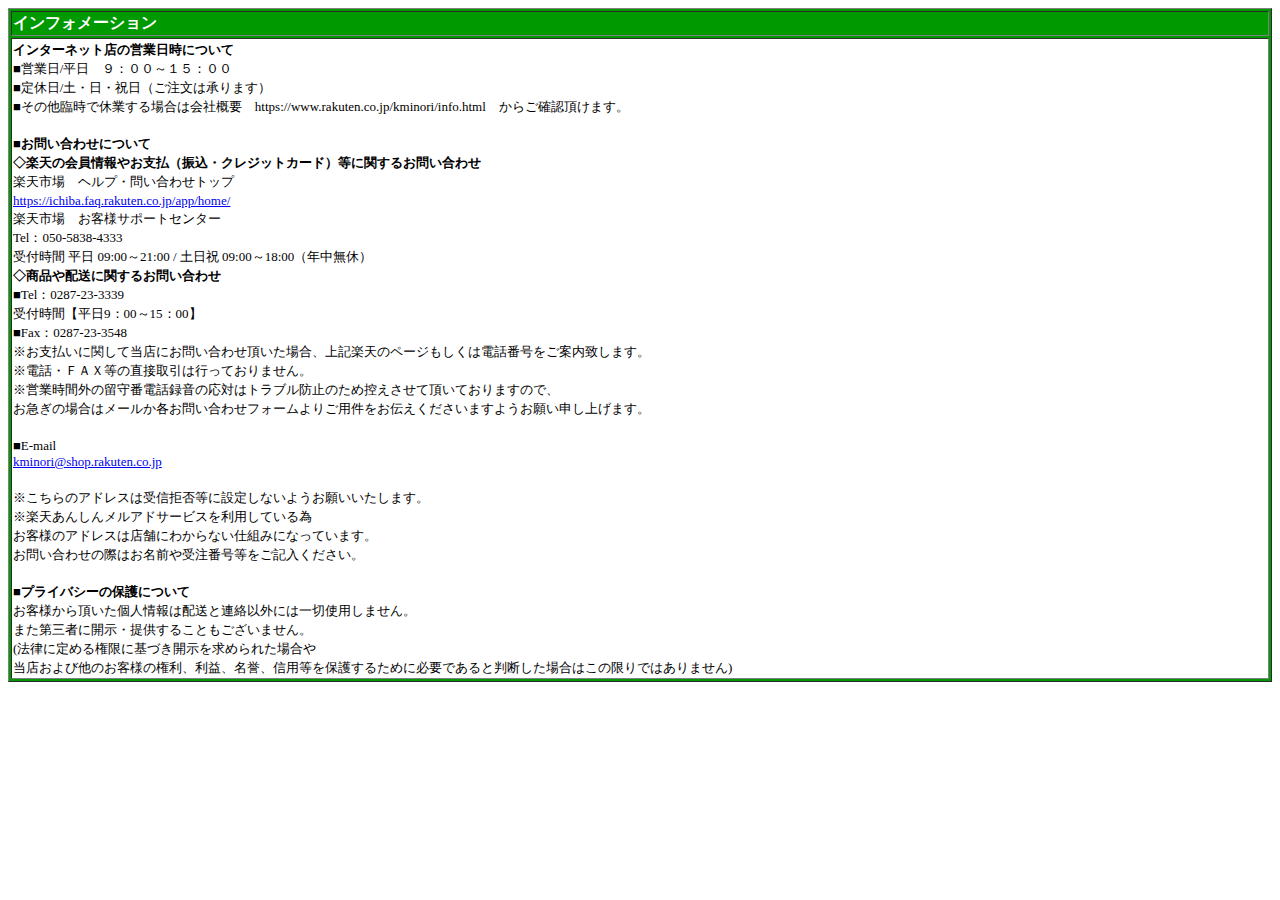
<file: info.html>
<!DOCTYPE html>
<html lang="ja">
<head>
  <meta charset="UTF-8">
  <meta name="viewport" content="width=device-width, initial-scale=1.0">
  <title>INFO |農家の店みのり</title>
</head>
<body>
  <table border="1" bgcolor="#009900" width="100%">
    <tbody>
      <tr>
        <td>
          <div id="smoothplay"><b><font color="#ffffff">インフォメーション</font></b></div>
        </td>
      </tr>
  
      <tr>
        <td bgcolor="#ffffff"><font size="-1">
          <b>インターネット店の営業日時について<br></b>
          </font><font color="#000000" size="-1">■営業日/平日　９：００～１５：００<br>
          ■定休日/土・日・祝日（ご注文は承ります）</font><br>
          <font color="#000000" size="-1"> ■その他臨時で休業する場合は会社概要　https://www.rakuten.co.jp/kminori/info.html　からご確認頂けます。</font><font color="#000000"><br>
          <br>
          </font><font size="-1" color="#000000"><b>■お問い合わせについて</b><br>
          <b>◇楽天の会員情報やお支払（振込・クレジットカード）等に関するお問い合わせ</b><br>
          楽天市場　ヘルプ・問い合わせトップ<br>
          <a href='<font size="-1" color="#000000">https://ichiba.faq.rakuten.co.jp/app/home/</font>' target="_top">https://ichiba.faq.rakuten.co.jp/app/home/</a><br>
          楽天市場　お客様サポートセンター<br>
          Tel：050-5838-4333<br>
          受付時間 平日 09:00～21:00 / 土日祝 09:00～18:00（年中無休） <br>
          <b>◇商品や配送に関するお問い合わせ</b><br>
          ■Tel：0287-23-3339　<br>
          受付時間【平日9：00～15：00】<br>
          ■Fax：0287-23-3548<br>
          ※お支払いに関して当店にお問い合わせ頂いた場合、上記楽天のページもしくは電話番号をご案内致します。<br>
          ※電話・ＦＡＸ等の直接取引は行っておりません。<br>
          ※営業時間外の留守番電話録音の応対はトラブル防止のため控えさせて頂いておりますので、<br>
          お急ぎの場合はメールか各お問い合わせフォームよりご用件をお伝えくださいますようお願い申し上げます。<br>
          <br>
          ■E-mail<br>
          <div class="header-address"><a href="mailto:kminori@shop.rakuten.co.jp">kminori@shop.rakuten.co.jp</a></div><br>
          ※こちらのアドレスは受信拒否等に設定しないようお願いいたします。<br>
          ※楽天あんしんメルアドサービスを利用している為<br>
          お客様のアドレスは店舗にわからない仕組みになっています。<br>
          お問い合わせの際はお名前や受注番号等をご記入ください。</font><font color="#000000"><b><font size="-1"><br>
          <br>
          ■プライバシーの保護について<br>
          </font></b></font><font color="#000000" size="-1">お客様から頂いた個人情報は配送と連絡以外には一切使用しません。<br>
          また第三者に開示・提供することもございません。<br>
          (法律に定める権限に基づき開示を求められた場合や<br>
          当店および他のお客様の権利、利益、名誉、信用等を保護するために必要であると判断した場合はこの限りではありません) </font><br>
        </td>
      </tr>
    </tbody>
  </table>
</body>
</html>
</file>
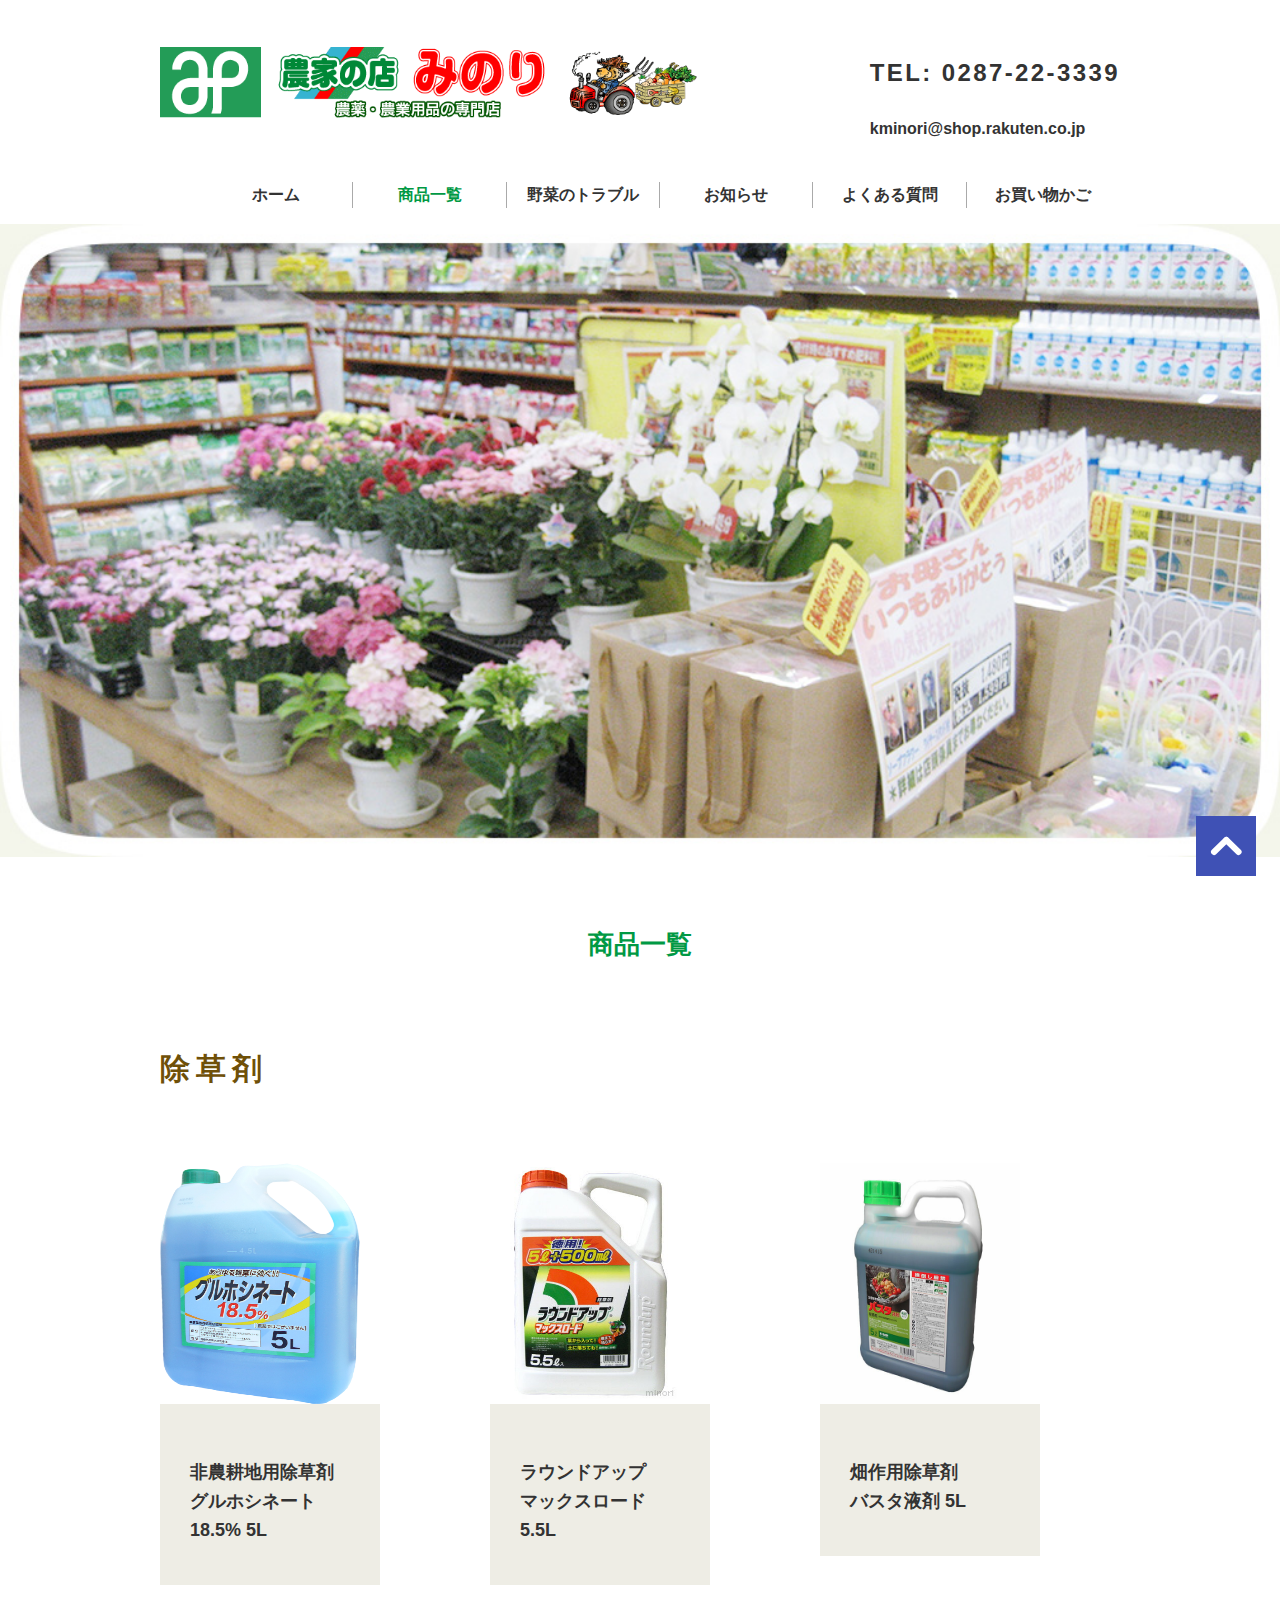
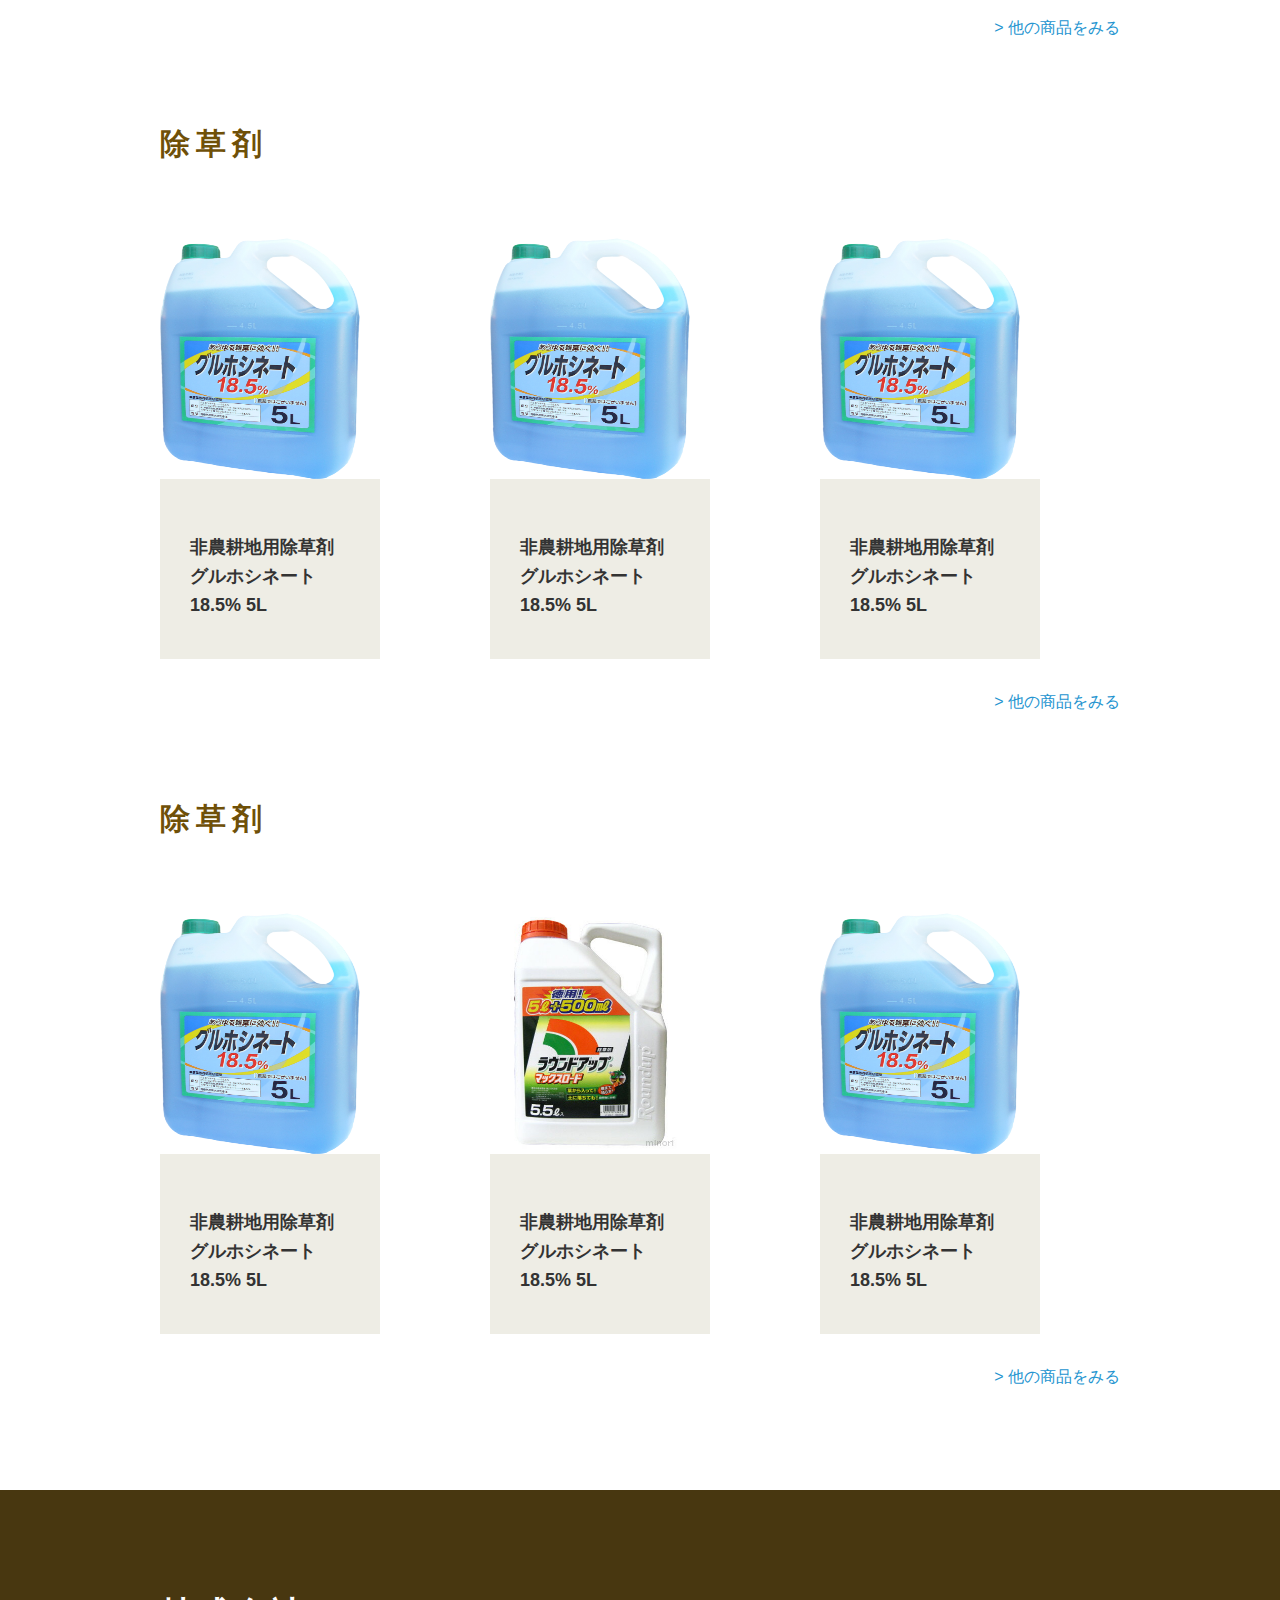
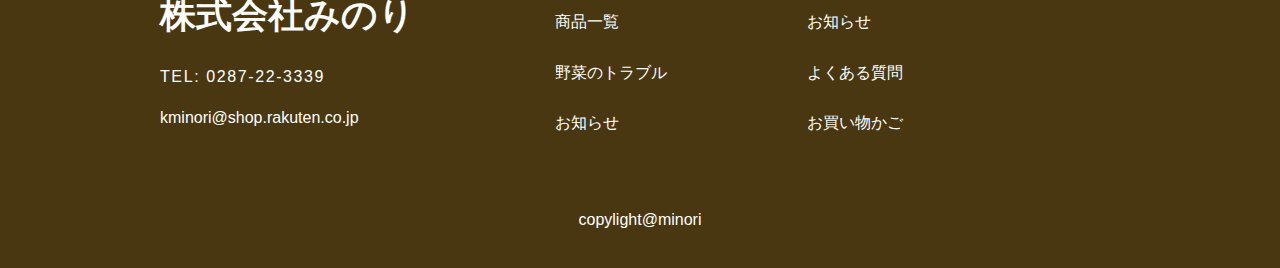
<file: item.html>
<!DOCTYPE html>
<html lang="ja">
<head>
  <meta charset="UTF-8">
  <meta name="viewport" content="width=device-width, initial-scale=1.0">
  <link rel="stylesheet" href="/css/style.css">
  <title>商品一覧</title>
</head>
<body>
  <header class="header">
    <div class="flex is-between is-center">
      <div class="header-left">
        <div class="header-logo"><img src="./img/kanban1.png" width="550" alt="農家の店みのり"></div>
      </div>

      <div class="header-rigth">
        <p class="header-tel">TEL: 0287-22-3339</p>
        <div class="header-address"><a href="mailto:kminori@shop.rakuten.co.jp">kminori@shop.rakuten.co.jp</a></div>
      </div>
    </div>

    <nav class="gnav">
      <ul class="flex">
        <li><a href="index.html">ホーム</a></li>
        <li class="active"><a href="#">商品一覧</a></li>
        <li><a href="">野菜のトラブル</a></li>
        <li><a href="#">お知らせ</a></li>
        <li><a href="#">よくある質問</a></li>
        <li><a href="#">お買い物かご</a></li>    
      </ul>
    </nav>
  </header>

  <div class="swiper-slide"><img src="./img/slider02.jpg" width="100%" height="auto" alt="店外写真"/></div>

  <main class="item-wrap">
    <h2 class="item-section-title">商品一覧</h2>

    <section id=""class="item-section">
      <h3 class="item-title">除草剤</h3>
      <div class="flex is-between">
        <a class="item-card" href="">
          <div class="item-image"><img src="./img/n001021.png"　width="1px" alt="グルホシネート"></div>
          <div class="item-card-body">
            <h4>非農耕地用除草剤グルホシネート18.5% 5L</h4>
          </div>
        </a>
        <a class="item-card" href="">
          <div class="item-image"><img src="./img/raundup.png"　width="1px" alt="ラウンドアップマックスロード"></div>
          <div class="item-card-body">
            <h4>ラウンドアップ <br>
              マックスロード 5.5L</h4>
          </div>
        </a>
        <a class="item-card" href="">
          <div class="item-image"><img src="./img/basuta.jpg"　width="1px" alt="グルホシネート"></div>
          <div class="item-card-body">
            <h4>畑作用除草剤 <br> 
              バスタ液剤 5L</h4>
          </div>
        </a>
      </div>
      <p class="more-btn"><a href="#">&gt; 他の商品をみる</a></p>
    </section>
  

    <section class="item-section">
      <h3 class="item-title">除草剤</h3>
      <div class="flex is-between">
        <a class="item-card" href="">
          <div class="item-image"><img src="./img/n001021.png"　width="1px" alt="グルホシネート"></div>
          <div class="item-card-body">
            <h4>非農耕地用除草剤グルホシネート18.5% 5L</h4>
          </div>
        </a>
        <a class="item-card" href="">
          <div class="item-image"><img src="./img/n001021.png"　width="1px" alt="グルホシネート"></div>
          <div class="item-card-body">
            <h4>非農耕地用除草剤グルホシネート18.5% 5L</h4>
          </div>
        </a>
        <a class="item-card" href="">
          <div class="item-image"><img src="./img/n001021.png"　width="1px" alt="グルホシネート"></div>
          <div class="item-card-body">
            <h4>非農耕地用除草剤グルホシネート18.5% 5L</h4>
          </div>
        </a>
      </div>
      <p class="more-btn"><a href="#">&gt; 他の商品をみる</a></p>
    </section>

    <section class="item-section">
      <h3 class="item-title">除草剤</h3>
      <div class="flex is-between">
        <a class="item-card" href="">
          <div class="item-image"><img src="./img/n001021.png"　width="1px" alt="グルホシネート"></div>
          <div class="item-card-body">
            <h4>非農耕地用除草剤グルホシネート18.5% 5L</h4>
          </div>
        </a>
        <a class="item-card" href="">
          <div class="item-image"><img src="./img/raundup.png"　width="1px" alt="グルホシネート"></div>
          <div class="item-card-body">
            <h4>非農耕地用除草剤 <br>
              グルホシネート18.5% 5L</h4>
          </div>
        </a>
        <a class="item-card" href="">
          <div class="item-image"><img src="./img/n001021.png"　width="1px" alt="グルホシネート"></div>
          <div class="item-card-body">
            <h4>非農耕地用除草剤グルホシネート18.5% 5L</h4>
          </div>
        </a>
      </div>
      <p class="more-btn"><a href="#">&gt; 他の商品をみる</a></p>
    </section>
  </main>

  <footer class="footer">
    <div class="footer-inner flex">
      <div class="footer-address">
        <p class="footer-logo">株式会社みのり</p>
        <p class="footer-tel">TEL: 0287-22-3339</p>
        <a href="mailto:kminori@shop.rakuten.co.jp">kminori@shop.rakuten.co.jp</a>
      </div>
      <nav class="footer-nav flex">
        <ul class="footer-nav-list">
          <li><a href="#">商品一覧</a></li>
          <li><a href="#">野菜のトラブル</a></li> 
          <li><a href="#">お知らせ</a></li>  
        </ul>
        <ul class="footer-nav-list">
          <li><a href="#">お知らせ</a></li>
          <li><a href="#">よくある質問</a></li>
          <li><a href="#">お買い物かご</a></li>    
        </ul>
      </nav>
    </div>
    <p class="copylight">copylight@minori</p>
  </footer>

  <div class="totop"><a href="#"><img src="img/totop.svg" alt="上部へスクロール"></a></div><!-- /.totop -->

  <script src="https://code.jquery.com/jquery-3.4.1.min.js" integrity="sha256-CSXorXvZcTkaix6Yvo6HppcZGetbYMGWSFlBw8HfCJo=" crossorigin="anonymous"></script>
  <script>
  jQuery(function() {
   	// スムーススクロール
		jQuery('a[href^="#"]').click(function() {
			let header = jQuery(".header").innerHeight();
			let speed = 300;
			let id = jQuery(this).attr("href");
			let target = jQuery("#" == id ? "html" : id);
			let position = jQuery(target).offset().top - header;
			if ("fixed" !== jQuery(".header").css("position")) {
				position = jQuery(target).offset().top;
			}
			if (0 > position) {
				position = 0;
			}
			jQuery("html, body").animate({
					scrollTop: position
				},
				speed
			);
			return false;
		});

		// スクロール判定
		jQuery(window).on("scroll", function() {

			if (100 < jQuery(this).scrollTop()) {
				jQuery('.totop').addClass('is-show');
			} else {
				jQuery('.totop').removeClass('is-show');
			}
		});

		// クリック（メニュー）
		jQuery('.header_nav ul li a').click(function() {
			jQuery('.header_nav ul li a').removeClass('is-active');
			jQuery(this).addClass('is-active');
			return false;
		});
	
		// アコーディオン
		jQuery('.accordion_head').click(function() {
				jQuery(this).next().slideToggle();
				jQuery(this).children('.accordion_icon').toggleClass('is-open');
		});
	});
</script>
</body>
</html>
</file>
<file: css/style.css>
@charset "UTF-8";
/*色
--------------------------------------------------------*/
/*body
--------------------------------------------------------*/
* {
  box-sizing: border-box;
}

html,
body {
  margin: 0;
  padding: 0;
  font-size: 62.5%;
}

body {
  font-family: "Hiragino Kaku Gothic Pro", "ヒラギノ角ゴ Pro W3", メイリオ, Meiryo, "ＭＳ Ｐゴシック", sans-serif;
  font-size: 1.6em;
  font-weight: 400;
  line-height: 1.6;
  color: #333;
  text-size-adjust: 100%;
}

a {
  text-decoration: none;
  color: #333;
}

a:hover {
  opacity: 0.7s;
}

/*共通
--------------------------------------------------------*/
.flex {
  display: flex;
  align-items: baseline;
}

.is-between {
  justify-content: space-between;
}

.is-center {
  align-items: center;
}

.main-btn {
  width: 240px;
  margin: 60px auto 0;
  border-radius: 5px;
}

.main-btn a {
  display: block;
  padding: 15px;
  transition: all 0.4s;
  text-align: center;
  font-weight: bold;
  cursor: pointer;
  background: #ffe372;
}

.main-btn a:hover {
  background: #009944;
  color: #fff;
}

.inner {
  width: 1200px;
  max-width: 100%;
  margin: 0 auto;
  height: inherit;
}

/*セクションタイトル
--------------------------------------------------------*/
.item-section-title {
  font-size: 26px;
  font-weight: bold;
  text-align: center;
  color: #009944;
  margin-bottom: 40px;
}

/*header
--------------------------------------------------------*/
.header {
  width: 960px;
  margin-left: auto;
  margin-right: auto;
  margin-top: 30px;
}

.header-tel {
  font-size: 24px;
  font-weight: bold;
  letter-spacing: 0.1em;
}

.header-address {
  font-weight: bold;
}

.gnav {
  margin-top: 40px;
}

.gnav ul {
  justify-content: space-around;
  list-style: none;
}

.gnav ul li {
  width: 160px;
  border-right: 1px solid #aaa;
}

.gnav ul li a {
  font-weight: bold;
  display: block;
  text-align: center;
}

.gnav ul li a:hover {
  color: #009944;
  opacity: 0.7;
}

.gnav li:last-child {
  border-right: none;
}

.gnav .active a {
  color: #009944;
}

/*mv
--------------------------------------------------------*/
.mainvisual {
  height: 700px;
  width: 100%;
  position: relative;
  overflow: hidden;
}

.mainvisual_content {
  position: absolute;
  top: 50%;
  left: 50%;
  transform: translate(-50%, -50%);
  width: 100%;
  text-align: left;
  line-height: 1.2;
}

.mainvisual_title {
  font-size: 64px;
  font-weight: 700;
}

/*item
--------------------------------------------------------*/
.item-wrap {
  width: 960px;
  margin: 100px auto 80px;
}

.item-list {
  width: 300px;
}

.item-img {
  display: block;
}

.item-list-title {
  font-size: 20px;
  text-align: center;
  font-weight: bold;
  margin: 15px 0;
}

.item-list-title a {
  color: #333;
  display: block;
  text-decoration: none;
}

.item-list-title a:hover {
  color: #009944;
  opacity: 0.7;
}

.item-list-body {
  overflow: hidden;
  display: block;
  text-decoration: none;
  transition: .3s;
}

.item-list-body:hover {
  color: #009944;
  opacity: 0.7;
}

/*news
--------------------------------------------------------*/
.news-wrap {
  width: 760px;
  margin-left: auto;
  margin-right: auto;
}

.news-list {
  display: flex;
  margin-bottom: 20px;
  padding-bottom: 20px;
  border-bottom: 1px dashed #c6c6c6;
}

.news-list dt {
  margin-right: 30px;
}

/*footer
--------------------------------------------------------*/
.footer {
  padding: 60px 0 20px;
  margin-top: 100px;
  background: #483710;
  color: #fff;
}

.footer a {
  color: #fff;
}

.footer-inner {
  width: 960px;
  margin: 0 auto 30px;
}

.footer-nav ul {
  list-style: none;
}

.footer-nav ul a {
  color: #fff;
}

.footer-address {
  margin-right: 100px;
}

.footer-logo {
  font-size: 36px;
  font-weight: bold;
  margin-bottom: 20px;
}

.footer-tel {
  letter-spacing: 0.1em;
}

.footer-nav-list {
  margin-right: 100px;
}

.footer-nav-list li {
  margin-bottom: 25px;
}

.copylight {
  text-align: center;
}

.item-section {
  margin-top: 80px;
}

.item-title {
  font-size: 30px;
  text-align: left;
  font-weight: bold;
  color: #6f5008;
  letter-spacing: 0.2em;
}

.item-card {
  display: block;
  width: 300px;
  margin-top: 40px;
}

.item-card:hover {
  opacity: 0.7;
}

.item-image img {
  display: block;
  width: 200px;
  height: 241px;
}

.item-card-body {
  background: #eeede5;
  padding: 30px;
  margin-right: 80px;
}

.item-card-body h4 {
  font-weight: bold;
  margin-bottom: 10px;
  font-size: 18px;
}

.more-btn {
  text-align: right;
  margin-top: 30px;
}

.more-btn a {
  color: #2494d0;
}

.more-btn a:hover {
  color: #009944;
  text-decoration: underline;
}

.totop {
  position: fixed;
  right: 24px;
  bottom: 24px;
  z-index: 100;
  visibility: visible;
  transition: all 0.3s ease 0s;
}

.totop.is-show {
  visibility: visible;
}

.totop a {
  text-decoration: none;
  transition: all 0.3s ease 0s;
}

.totop a:hover {
  opacity: 0.7s;
}

.totop img {
  width: 60px;
  vertical-align: bottom;
}

.qa {
  padding-top: 30px;
}

.qa_items {
  margin: 80px auto 0;
  width: 900px;
  max-width: 100%;
}

.qa_item {
  margin-bottom: 24px;
}

.qa_item:last-child {
  margin-bottom: 0;
}

.accordion_head {
  margin: 0;
  background: #009944;
  color: #fff;
  padding: 6px 56px;
  position: relative;
  font-size: 18px;
  cursor: pointer;
  font-weight: 700;
}

.accordion_head::before {
  content: "Q";
  position: absolute;
  left: 20px;
  font-weight: 700;
  color: #fff;
  top: 8px;
  font-size: 15px;
}

.accordion_body {
  margin: 0;
  background: #fff;
  display: none;
  border: 1px solid #3f51b5;
  font-weight: 700;
}

.accordion_body-in {
  padding: 12px 30px 14px 56px;
  line-height: 1.5;
  color: #ee1212;
  position: relative;
  font-size: 16px;
  opacity: 0.7s;
}

.accordion_body-in::before {
  content: "A";
  position: absolute;
  left: 20px;
  font-weight: 700;
  top: 14px;
  font-size: 15px;
}

.accordion_body-in a:hover {
  opacity: 0.7s;
}

.accordion_icon {
  width: 12px;
  height: 12px;
  background: transparent url(../img/icon-plus.png) no-repeat center center/contain;
  position: absolute;
  right: 14px;
  top: 50%;
  transform: translateY(-50%);
}

.accordion_icon.is-open {
  background-image: url(../img/icon-minus.png);
}

.swiper-slide {
  text-align: center;
  height: 600px;
  width: 100%;
}

.swiper-button-prev,
.swiper-button-next {
  width: 40px;
  height: 40px;
  transition: all 0.3s ease 0s;
  margin: -20px 0 0;
  z-index: 3;
}

.swiper-button-prev:hover,
.swiper-button-next:hover {
  opacity: 0.7s;
}

.swiper-button-prev::after,
.swiper-button-next::after {
  content: "";
}

.swiper-button-prev {
  background: transparent url(../img/slide-arrow-left.png) no-repeat center center/contain;
  left: calc(50% - 600px);
}

@media (max-width: 1247px) {
  .swiper-button-prev {
    left: 24px;
  }
}

@media (max-width: 767px) {
  .swiper-button-prev {
    left: 4px;
  }
}

.swiper-button-next {
  background: transparent url(../img/slide-arrow-right.png) no-repeat center center/contain;
  right: calc(50% - 600px);
}

@media (max-width: 1247px) {
  .swiper-button-next {
    right: 24px;
  }
}

@media (max-width: 767px) {
  .swiper-button-next {
    right: 4px;
  }
}

.swiper-pagination-bullet {
  width: 16px;
  height: 16px;
  background: #fff;
  opacity: 1;
}

@media (max-width: 767px) {
  .swiper-pagination-bullet {
    width: 8px;
    height: 8px;
  }
}

.swiper-pagination-bullet-active {
  background: #2f7dc8;
}

.swiper-container-horizontal > .swiper-pagination-bullets {
  bottom: 10px;
  z-index: 2;
}

.swiper-container-horizontal > .swiper-pagination-bullets .swiper-pagination-bullet {
  margin-left: 6px;
  margin-right: 6px;
}

.contact-form {
  text-align: center;
  margin-top: 15px;
}

input[type="search"], input[type="text"] {
  width: 400px;
  border: 3px solid #d8d8d8;
  font-size: 18px;
  display: block;
  margin: auto;
  padding: 15px;
  border-radius: 999px;
  margin-bottom: 15px;
}

.btn {
  padding: 10px 10px;
  color: #fff;
  border: none;
  font-size: 24px;
  font-weight: bold;
  border-radius: 4px;
}

.btn-registar {
  display: block;
  margin: auto;
  background: #009944;
}

.btn:hover {
  opacity: 0.7;
  cursor: pointer;
}
</file>
